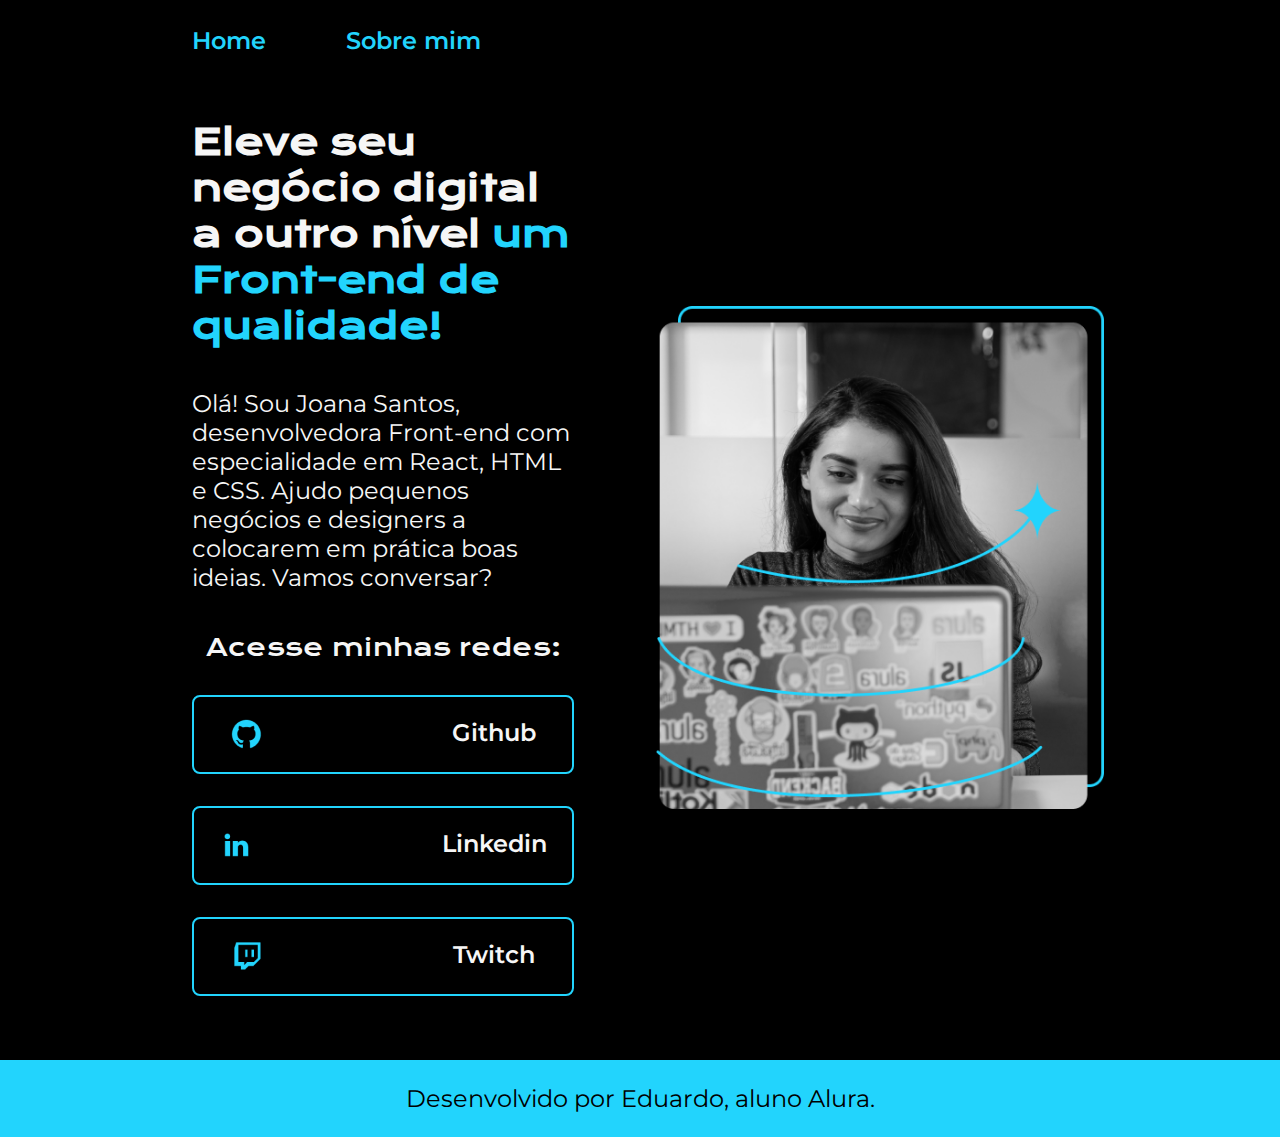
<file: index.html>
<!DOCTYPE html>
<html lang="pt-br">
<head>
    <meta charset="UTF-8">
    <meta name="viewport" content="width=device-width, initial-scale=1.0">
    <title>Portifólio</title>
    <link rel="stylesheet" href="./style/style.css">
</head>
<body>
    <header class="cabecalho">
        <nav class="cabecalho__menu">
            <a class="cabecalho__menu__link" href="idex.html">
                Home
            </a>
            <a class="cabecalho__menu__link" href="about.html">
                Sobre mim
            </a>
        </nav>
    </header>
    <main class="apresentacao">
        <section class="apresentacao__conteudo">
            <h1 class="apresentacao__conteudo__titulo">Eleve seu negócio digital a outro nível <strong class="titulo-destaque">um Front-end de qualidade!</strong> </h1>
            <p class="apresentacao__conteudo__texto">Olá! Sou Joana Santos, desenvolvedora Front-end com especialidade em React, HTML e CSS. Ajudo pequenos negócios e designers a colocarem em prática boas ideias. Vamos conversar?</p>
            <div class="apresentacao__links">
                <h2 class="apresentacao__links__subtitulo">Acesse minhas redes:</h2>
                <a class="apresentacao__links_navegacao" href="https://Github.com">
                    <img src="./assets/github.png">
                    Github
                </a> 
                <a class="apresentacao__links_navegacao" href="https://linkedin.com">
                    <img src="./assets/linkedin.png">
                    Linkedin
                </a>
                <a class="apresentacao__links_navegacao" href="https://Twitch.com">
                    <img src="./assets/twitch.png">
                    Twitch
                </a>
            </div>
           
        </section>
        <img class="apresentacao__imagem" src="./assets/Imagem.png" alt="Foto da Joana">
    </main>
    <footer>
        <p class="rodape">
            Desenvolvido por Eduardo, aluno Alura.
        </p>
    </footer>

</body>
</html>
</file>
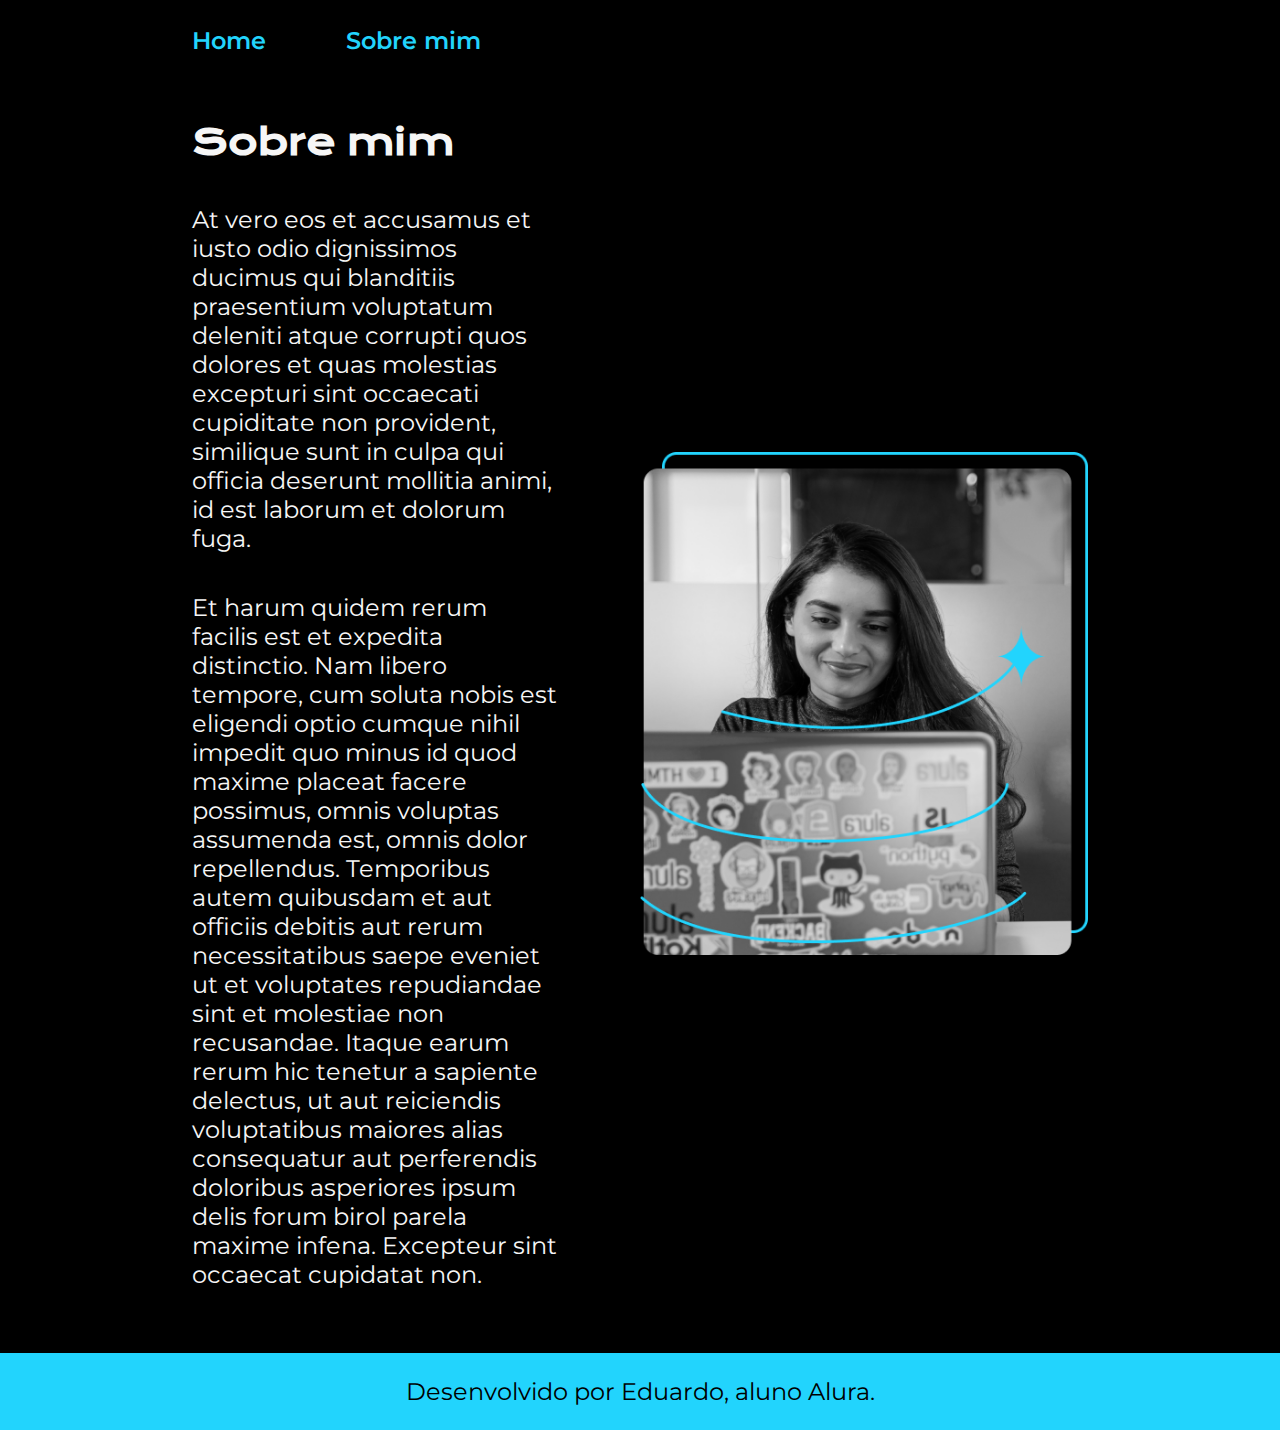
<file: about.html>
<!DOCTYPE html>
<html lang="pt-br">
<head>
    <meta charset="UTF-8">
    <meta name="viewport" content="width=device-width, initial-scale=1.0">
    <title>Sobre mim</title>
    <link rel="stylesheet" href="./style/style.css">
</head>
<body>
    <header class="cabecalho">
        <nav class="cabecalho__menu">
            <a class="cabecalho__menu__link" href="idex.html">
                Home
            </a>
            <a class="cabecalho__menu__link" href="about.html">
                Sobre mim
            </a>
        </nav>
    </header>

    <main class="apresentacao">
        <section class="apresentacao__conteudo">
            <h1 class="apresentacao__conteudo__titulo">Sobre mim</h1>
            <p class="apresentacao__conteudo__texto">At vero eos et accusamus et iusto odio dignissimos ducimus qui blanditiis praesentium voluptatum deleniti atque corrupti quos dolores et quas molestias excepturi sint occaecati cupiditate non provident, similique sunt in culpa qui officia deserunt mollitia animi, id est laborum et dolorum fuga.</p>
            <p class="apresentacao__conteudo__texto">Et harum quidem rerum facilis est et expedita distinctio. Nam libero tempore, cum soluta nobis est eligendi optio cumque nihil impedit quo minus id quod maxime placeat facere possimus, omnis voluptas assumenda est, omnis dolor repellendus. Temporibus autem quibusdam et aut officiis debitis aut rerum necessitatibus saepe eveniet ut et voluptates repudiandae sint et molestiae non recusandae. Itaque earum rerum hic tenetur a sapiente delectus, ut aut reiciendis voluptatibus maiores alias consequatur aut perferendis doloribus asperiores ipsum delis forum birol parela maxime infena. Excepteur sint occaecat cupidatat non.
            </p>
        </section>
        <img class="apresentacao__imagem" src="./assets/Imagem.png" alt="Foto da Joana" >
    </main>
    
    <footer>
        <p class="rodape">
            Desenvolvido por Eduardo, aluno Alura.
        </p>
    </footer>
</body>
</html>
</file>
<file: style/style.css>
@import url('https://fonts.googleapis.com/css2?family=Krona+One&family=Montserrat:ital,wght@0,100..900;1,100..900&display=swap');

:root {
    --cor-primaria: #000000;
    --cor-secundaria: #f6f6f6;
    --cor-terciaria: #22D4FD;
    --cor-hover: #272727;

    --fonte-primaria: 'Krona One', sans-serif;
    --fonte-secundaria: 'Montserrat', sans-serif;
}

.krona-one-regular {
    font-family: var(--fonte-primaria);
    font-weight: 400;
    font-style: normal;
  }
  

* {
    margin: 0;
    padding: 0;
}

.cabecalho {
    padding: 2% 0 0 15%;
}

.cabecalho__menu {
    display: flex;
    gap: 80px;
}

.cabecalho__menu__link {
    font-family: var(--fonte-secundaria);
    font-size: 1.5rem;
    font-weight: 600;
    color: #22D4FD;
    text-decoration: none;
}

body {
    height: 100vh;
    box-sizing: border-box;
    background-color: var(--cor-primaria);
    color: var(--cor-secundaria);
    
}

.titulo-destaque {
    color: var(--cor-terciaria);
}

.apresentacao {
    padding: 5% 15%;
    display: flex;
    align-items: center;
    justify-content: space-between;
    gap: 82px;
}

.apresentacao__conteudo {
    width: 50%;
    display: flex;
    flex-direction: column;
    gap: 40px;
}

.apresentacao__conteudo__titulo {
    font-size: 2.25rem;
    font-family: var(--fonte-primaria);
}

.apresentacao__conteudo__texto {
    font-size: 1.5rem;
    font-family: var(--fonte-secundaria);
}

.apresentacao__links {
    display: flex;
    flex-direction: column;
    justify-content: space-between;
    align-items: center;
    gap: 32px;
}

.apresentacao__links__subtitulo {
    font-family: var(--fonte-primaria);
    font-weight: 400;
    font-size: 1.5rem;
}

.apresentacao__links_navegacao {
    display: flex;
    justify-content: center;
    gap: 50%;
    border: 2px solid var(--cor-terciaria);
    width: 378px;
    text-align: center;
    border-radius: 8px;
    font-size: 1.5rem;
    padding:  21.5px 0;
    text-decoration: none;
    color: var(--cor-secundaria);
    font-weight: 600;
    font-family: var(--fonte-secundaria);
}

.apresentacao__links_link:hover {
    background-color: var(--cor-hover);
}

.apresentacao__imagem {
    width: 50%;
}

.rodape {
    padding: 24px;
    color: var(--cor-primaria);
    background-color: var(--cor-terciaria);
    text-align: center;
    font-family: var(--fonte-secundaria);
    font-size: 1.5rem;
    font-weight: 400;
}

@media (max-width: 1200px) {

    .cabecalho {
        padding: 10%;
    }

    .cabecalho__menu {
        justify-content: center;
    padding: 5%;
    }

    .apresentacao {
        flex-direction: column-reverse;
    }

    .apresentacao__conteudo {
        width: 100%;
    }
}
</file>
